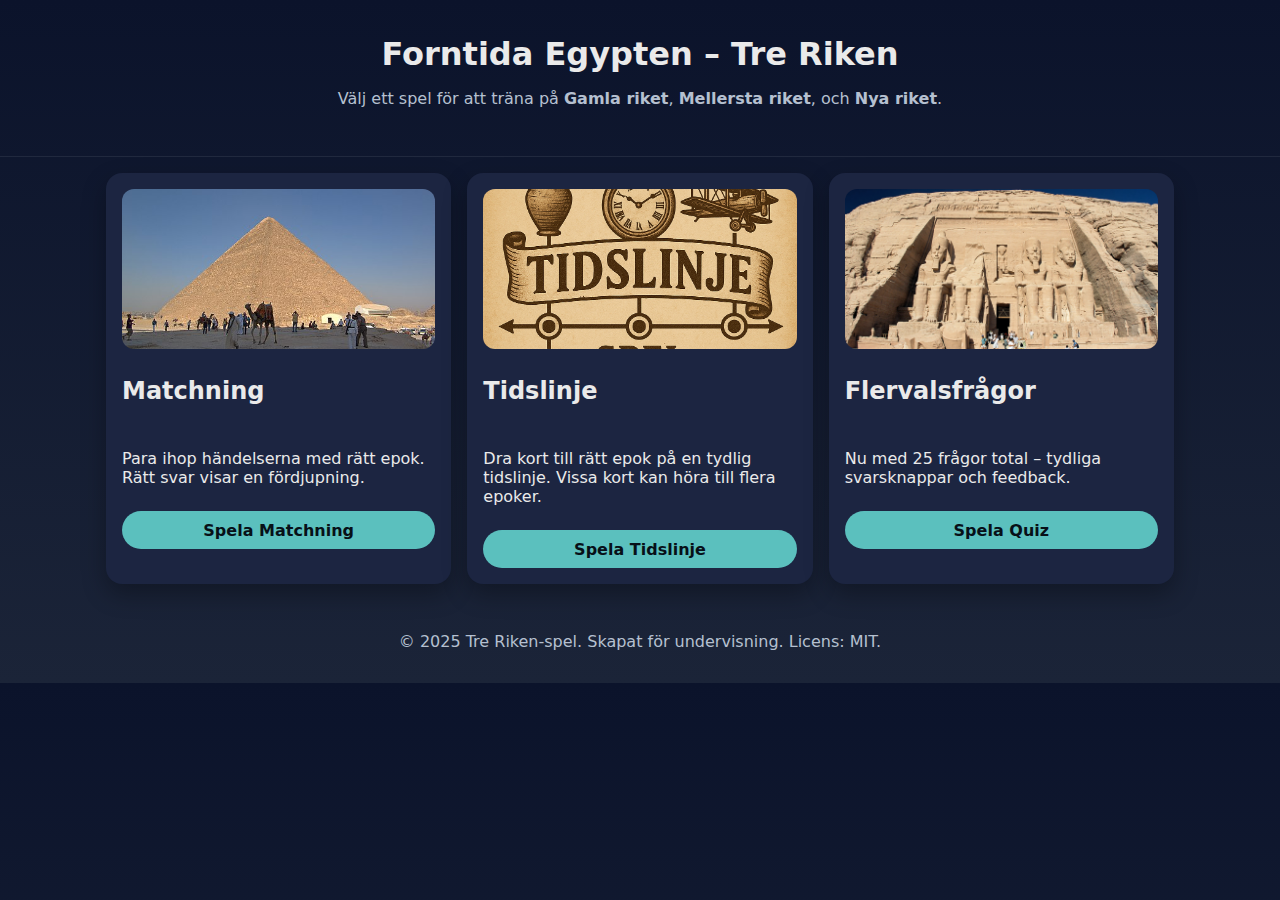
<file: index.html>
<!DOCTYPE html>
<html lang="sv">
<head>
  <meta charset="UTF-8" />
  <meta name="viewport" content="width=device-width, initial-scale=1.0"/>
  <title>Forntida Egypten – Tre Riken (Spel)</title>
  <link rel="stylesheet" href="assets/css/style.css"/>
</head>
<body>
  <header class="site-header">
    <h1>Forntida Egypten – Tre Riken</h1>
    <p class="tagline">Välj ett spel för att träna på <strong>Gamla riket</strong>, <strong>Mellersta riket</strong>, och <strong>Nya riket</strong>.</p>
  </header>

  <main class="container">
    <section class="game-select">
      <div class="card">
        <img src="assets/img/pyramider.jpg" alt="Pyramider (Gamla riket)"/>
        <h2>Matchning</h2>
        <p>Para ihop händelserna med rätt epok. Rätt svar visar en fördjupning.</p>
        <a class="btn" href="match.html">Spela Matchning</a>
      </div>
      <div class="card">
        <img src="assets/img/tidslinje.jpg" alt="Tidslinje med epoker"/>
        <h2>Tidslinje</h2>
        <p>Dra kort till rätt epok på en tydlig tidslinje. Vissa kort kan höra till flera epoker.</p>
        <a class="btn" href="timeline.html">Spela Tidslinje</a>
      </div>
      <div class="card">
        <img src="assets/img/tempel.jpg" alt="Tempel (Nya riket)"/>
        <h2>Flervalsfrågor</h2>
        <p>Nu med 25 frågor total – tydliga svarsknappar och feedback.</p>
        <a class="btn" href="quiz.html">Spela Quiz</a>
      </div>
    </section>
  </main>

  <footer class="site-footer">
    <p>© 2025 Tre Riken-spel. Skapat för undervisning. Licens: MIT.</p>
  </footer>
</body>
</html>
</file>
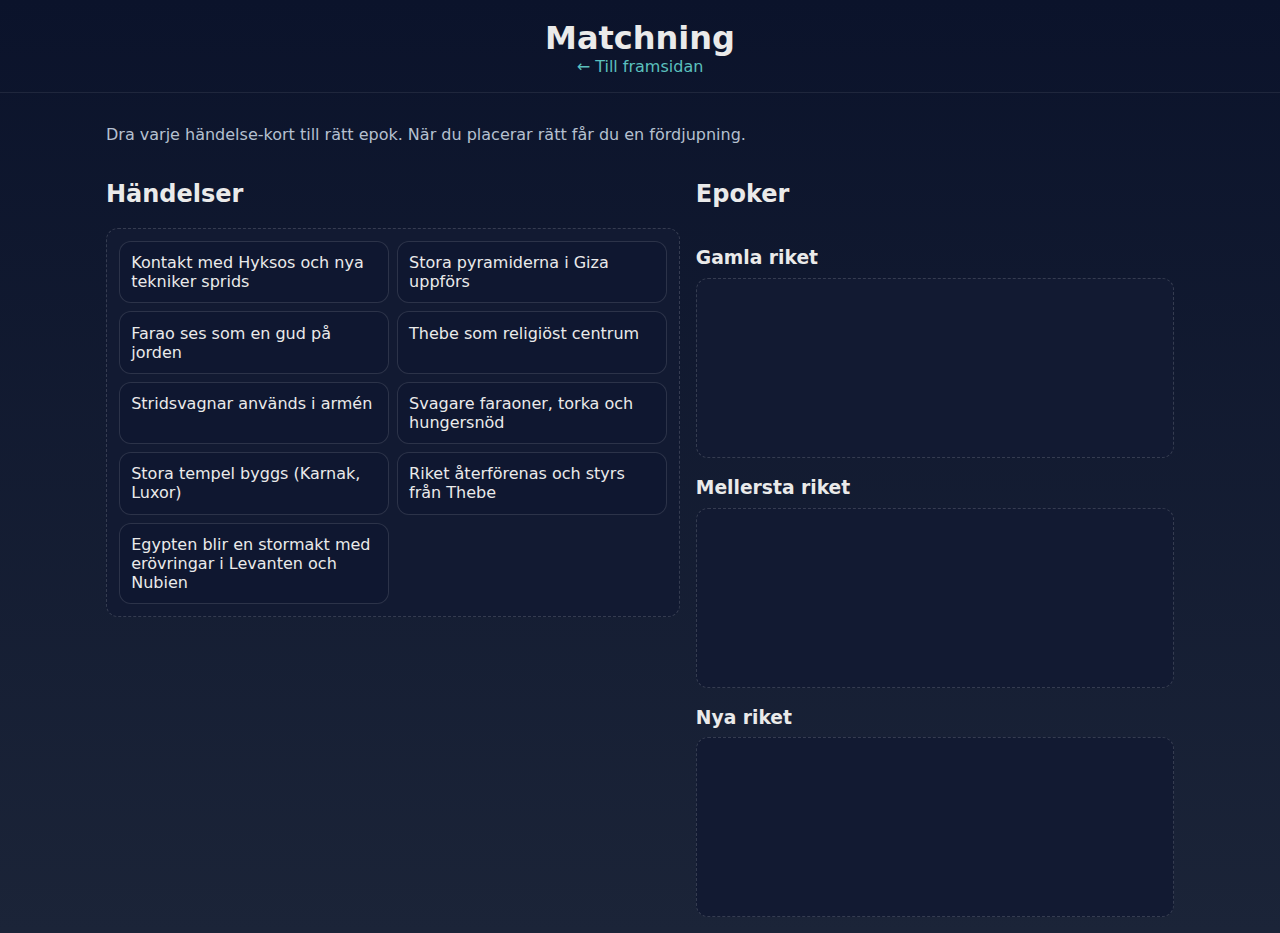
<file: match.html>
<!DOCTYPE html>
<html lang="sv">
<head>
  <meta charset="UTF-8" />
  <meta name="viewport" content="width=device-width, initial-scale=1.0"/>
  <title>Matchning – Forntida Egypten</title>
  <link rel="stylesheet" href="assets/css/style.css"/>
</head>
<body>
  <header class="site-header small">
    <h1>Matchning</h1>
    <nav><a class="link" href="index.html">← Till framsidan</a></nav>
  </header>

  <main class="container">
    <p class="intro">Dra varje händelse-kort till rätt epok. När du placerar rätt får du en fördjupning.</p>
    <div class="boards">
      <section class="events">
        <h2>Händelser</h2>
        <div id="event-pool" class="pool" aria-label="Händelser att dra"></div>
      </section>
      <section class="targets">
        <h2>Epoker</h2>
        <div class="target-col">
          <h3>Gamla riket</h3>
          <div class="dropzone" data-epoch="old"></div>
        </div>
        <div class="target-col">
          <h3>Mellersta riket</h3>
          <div class="dropzone" data-epoch="middle"></div>
        </div>
        <div class="target-col">
          <h3>Nya riket</h3>
          <div class="dropzone" data-epoch="new"></div>
        </div>
      </section>
    </div>
    <div id="detail" class="detail" aria-live="polite"></div>
  </main>
  <script src="assets/js/data.js"></script>
  <script src="assets/js/match.js"></script>
</body>
</html>
</file>
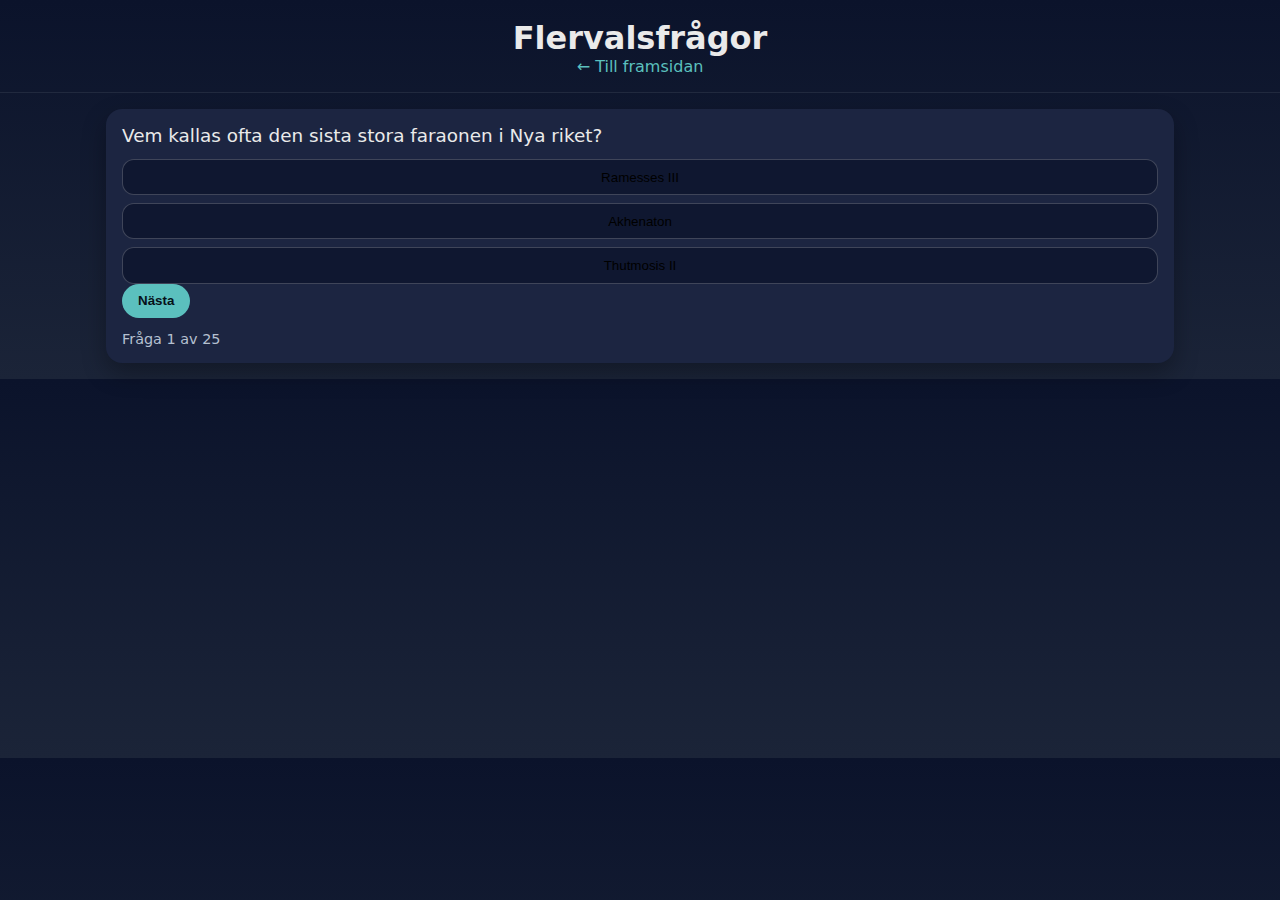
<file: quiz.html>
<!DOCTYPE html>
<html lang="sv">
<head>
  <meta charset="UTF-8" />
  <meta name="viewport" content="width=device-width, initial-scale=1.0"/>
  <title>Quiz – Forntida Egypten</title>
  <link rel="stylesheet" href="assets/css/style.css"/>
</head>
<body>
  <header class="site-header small">
    <h1>Flervalsfrågor</h1>
    <nav><a class="link" href="index.html">← Till framsidan</a></nav>
  </header>

  <main class="container">
    <div id="quiz" class="quiz-box">
      <div id="question" class="question"></div>
      <div id="options" class="options"></div>
      <button id="next" class="btn" disabled>Nästa</button>
      <div id="quiz-detail" class="detail" aria-live="polite"></div>
      <div id="progress" class="progress"></div>
    </div>
  </main>

  <script src="assets/js/data.js"></script>
  <script src="assets/js/quiz.js"></script>
</body>
</html>
</file>
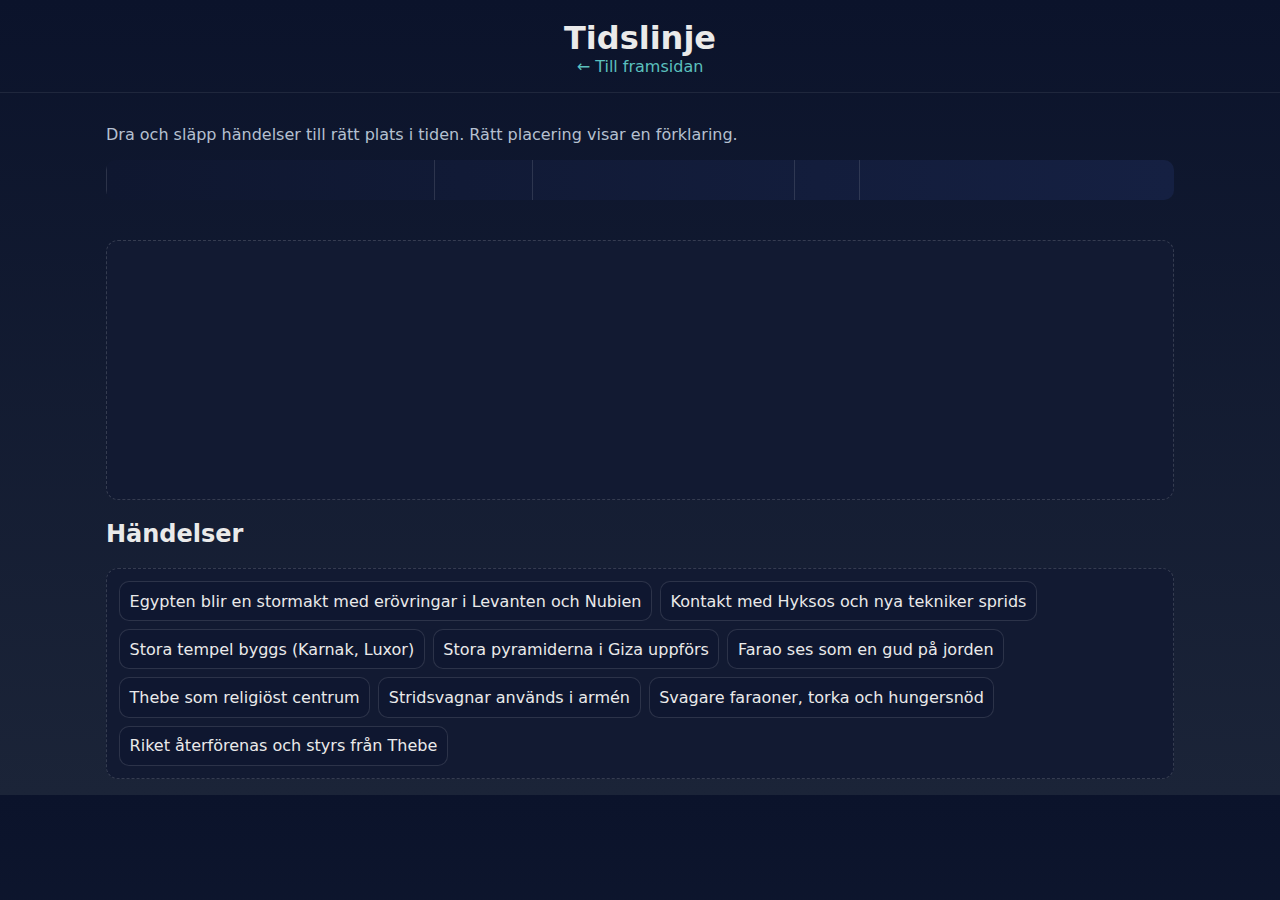
<file: timeline.html>
<!DOCTYPE html>
<html lang="sv">
<head>
  <meta charset="UTF-8" />
  <meta name="viewport" content="width=device-width, initial-scale=1.0"/>
  <title>Tidslinje – Forntida Egypten</title>
  <link rel="stylesheet" href="assets/css/style.css"/>
</head>
<body>
  <header class="site-header small">
    <h1>Tidslinje</h1>
    <nav><a class="link" href="index.html">← Till framsidan</a></nav>
  </header>

  <main class="container">
    <p class="intro">Dra och släpp händelser till rätt plats i tiden. Rätt placering visar en förklaring.</p>

    <div class="timeline-wrapper">
      <div class="timeline-scale" id="timeline-scale" aria-label="Tidslinje från 2700 f.v.t. till 1000 f.v.t."></div>
      <div class="timeline-droparea" id="timeline-droparea"></div>
    </div>

    <section class="event-bank">
      <h2>Händelser</h2>
      <div id="timeline-event-pool" class="pool"></div>
    </section>

    <div id="timeline-detail" class="detail" aria-live="polite"></div>
  </main>

  <script src="assets/js/data.js"></script>
  <script src="assets/js/timeline.js"></script>
</body>
</html>
</file>
<file: assets/css/style.css>
:root{
  --bg:#0b132b;
  --card:#1c2541;
  --accent:#5bc0be;
  --text:#eaeaea;
  --muted:#b5c0d0;
  --ok:#7bd389;
  --bad:#f25f5c;
}
*{box-sizing:border-box}
body{
  margin:0; font-family:system-ui, -apple-system, Segoe UI, Roboto, Helvetica, Arial, sans-serif;
  background:linear-gradient(180deg,#0b132b,#1b2438);
  color:var(--text);
}
.site-header{padding:2rem 1rem; text-align:center; border-bottom:1px solid rgba(255,255,255,.08);}
.site-header.small{padding:1rem}
.site-header h1{margin:.2rem 0 0}
.tagline{color:var(--muted)}
.container{max-width:1100px; margin:0 auto; padding:1rem}
.game-select{display:grid; grid-template-columns:repeat(auto-fit,minmax(260px,1fr)); gap:1rem}
.card{background:var(--card); border-radius:16px; padding:1rem; box-shadow:0 10px 24px rgba(0,0,0,.3); display:flex; flex-direction:column; gap:.5rem}
.card img{width:100%; height:160px; object-fit:cover; border-radius:12px}
.btn{display:inline-block; background:var(--accent); color:#071018; text-decoration:none; padding:.6rem 1rem; border-radius:999px; font-weight:700; border:0; cursor:pointer; text-align:center}
.link{color:var(--accent); text-decoration:none}
.intro{color:var(--muted)}

.boards{display:grid; grid-template-columns:1.2fr 1fr; gap:1rem}
.pool, .dropzone, .timeline-droparea{background:#121a32; border:1px dashed rgba(255,255,255,.15); border-radius:12px; padding:12px; min-height:160px}
.pool{display:flex; flex-wrap:wrap; gap:.5rem}
.card-chip{background:#0f1730; border:1px solid rgba(255,255,255,.12); border-radius:12px; padding:.7rem; cursor:grab; width: calc(50% - .25rem)}
.card-chip:focus{outline:2px solid var(--accent)}
.targets{display:grid; grid-template-columns:1fr; gap:1rem}
.target-col h3{margin:.2rem 0 .6rem}
.dropzone{min-height:180px}
.dropzone.highlight{border-color:var(--accent)}
.correct{border-color:var(--ok)!important; box-shadow:0 0 0 2px rgba(123,211,137,.3) inset}
.wrong{border-color:var(--bad)!important}

.detail{margin-top:1rem; background:#0f1730; border:1px solid rgba(255,255,255,.1); border-radius:12px; padding:1rem; display:none}
.detail.show{display:block}

.timeline-wrapper{position:relative; margin:1rem 0}
.timeline-scale{position:relative; height:40px; background:linear-gradient(90deg,#0f1730,#152042); border-radius:10px; display:flex; align-items:center; padding:0 .5rem; gap:.5rem; overflow:hidden}
.tick{position:absolute; top:0; width:1px; height:100%; background:rgba(255,255,255,.12)}
.tick-label{position:absolute; top:40px; font-size:.8rem; color:var(--muted)}
.timeline-droparea{position:relative; height:260px; margin-top:2.5rem}
.timeline-spot{position:absolute; border:1px dashed rgba(255,255,255,.25); border-radius:10px; padding:.4rem; min-width:180px; min-height:48px}
.timeline-card{background:#0f1730; border:1px solid rgba(255,255,255,.12); border-radius:10px; padding:.6rem; cursor:grab; display:inline-block}
.timeline-card.correct{border-color:var(--ok)}

.quiz-box{background:var(--card); border-radius:16px; padding:1rem; box-shadow:0 10px 24px rgba(0,0,0,.3);}
.question{font-size:1.15rem; margin-bottom:.8rem}
.options{display:grid; gap:.5rem}
.option{background:#0f1730; border:1px solid rgba(255,255,255,.2); border-radius:12px; padding:.6rem; cursor:pointer}
.option.correct{border-color:var(--ok)}
.option.wrong{border-color:var(--bad)}
.progress{margin-top:.8rem; color:var(--muted); font-size:.9rem}

.site-footer{padding:1rem; text-align:center; color:var(--muted)}
@media (max-width: 860px){
  .boards{grid-template-columns:1fr}
  .card-chip{width:100%}
}
</file>
